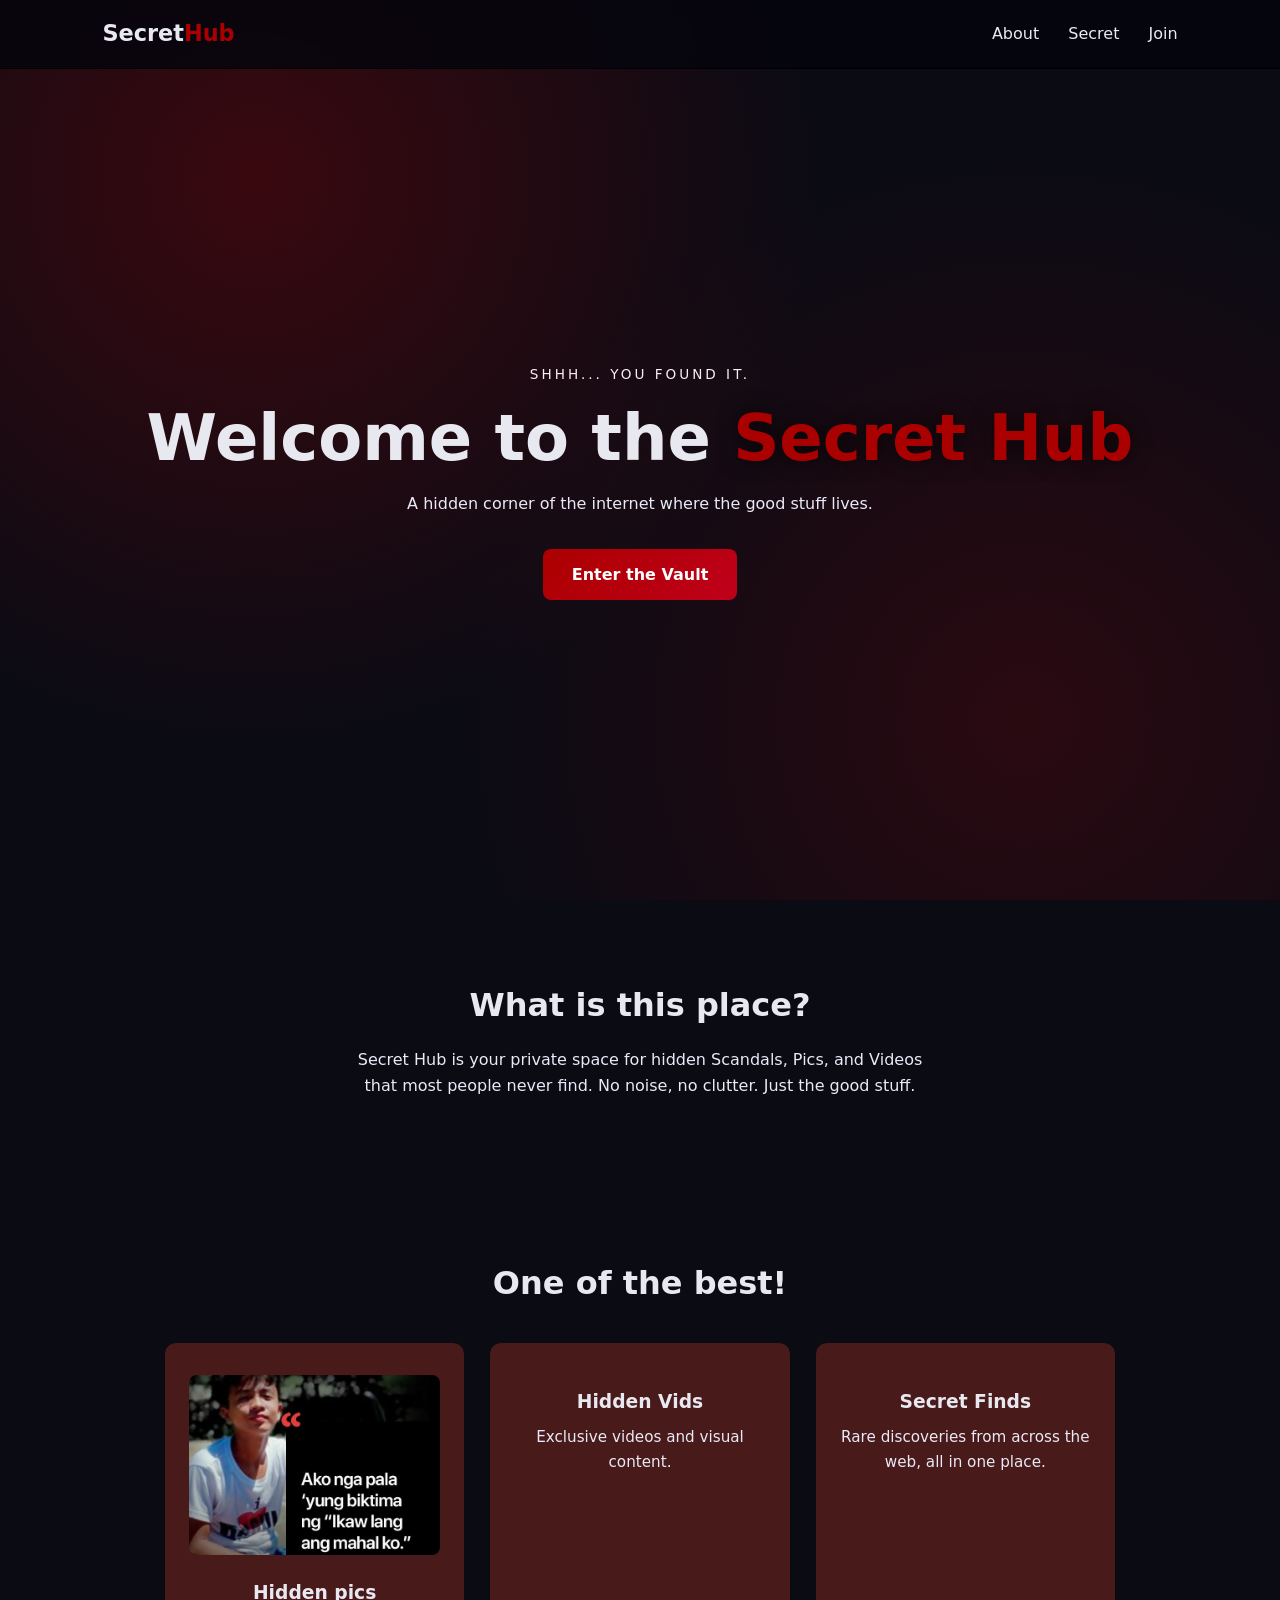
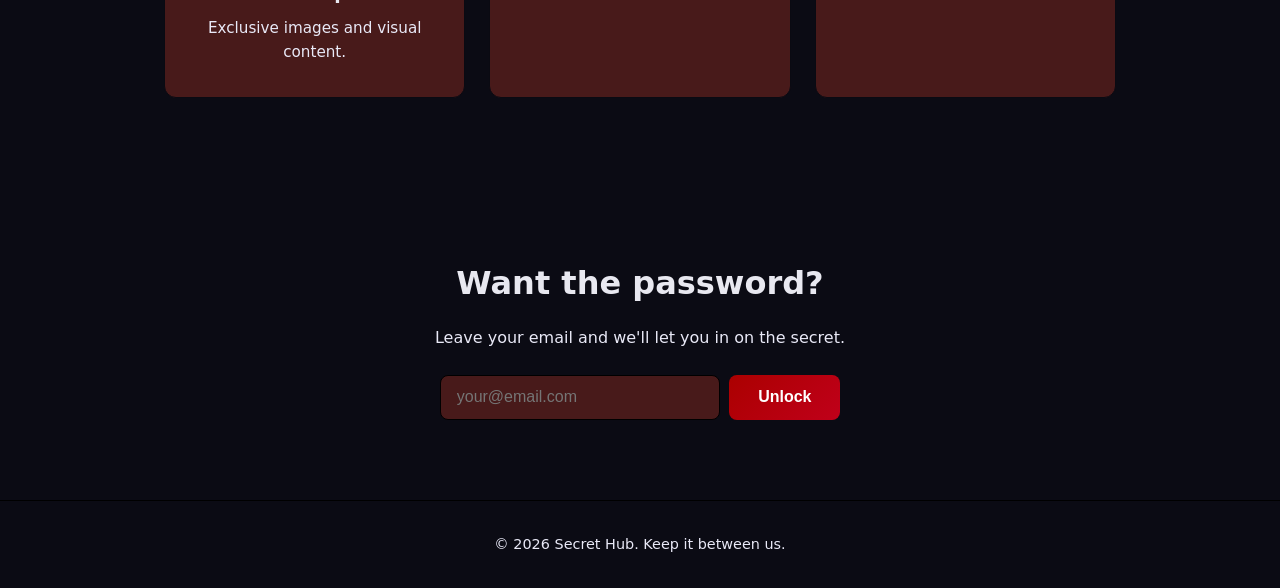
<file: Virtus/index.html>
<!DOCTYPE html>
<html lang="en">
<head>
  <meta charset="UTF-8">
  <meta name="viewport" content="width=device-width, initial-scale=1.0">
  <title>Secret Hub</title>
  <link rel="stylesheet" href="style.css">
</head>
<body>

  <header class="navbar">
    <a href="#home" class="logo">Secret<span>Hub</span></a>
    <nav>
      <a href="#about">About</a>
      <a href="#vault">Secret</a>
      <a href="#join">Join</a>
    </nav>
  </header>

  <main>
    <section id="home" class="hero">
      <p class="tagline">Shhh... you found it.</p>
      <h1>Welcome to the <span class="glow">Secret Hub</span></h1>
      <p class="subtitle">A hidden corner of the internet where the good stuff lives.</p>
      <a href="#vault" class="btn">Enter the Vault</a>
    </section>

    <section id="about" class="section">
      <h2>What is this place?</h2>
      <p>
        Secret Hub is your private space for hidden Scandals, Pics, and Videos
        that most people never find. No noise, no clutter. Just the good stuff.
      </p>
    </section>
    <section id="vault" class="section">
      <h2>One of the best!</h2>
      <div class="cards">
        <article class="card">
          <a href="pics.html" class="card-link"></a>
          <img src="assets/vir.jpg" alt="Hidden pics" class="card-img">
          <a href="about.html" class="card-link"></a>
          <h3>Hidden pics</h3>
          <p>Exclusive images and visual content.</p>
        </article>
        <article class="card">
          <div class="icon"></div>
          <h3>Hidden Vids</h3>
          <p>Exclusive videos and visual content.</p>
        </article>
        <article class="card">
          <div class="icon"></div>
          <h3>Secret Finds</h3>
          <p>Rare discoveries from across the web, all in one place.</p>
        </article>
      </div>
    </section>

    <section id="join" class="section join">
      <h2>Want the password?</h2>
      <p>Leave your email and we'll let you in on the secret.</p>
      <form class="signup" onsubmit="event.preventDefault(); alert('You are on the list!');">
        <input type="email" placeholder="your@email.com" required>
        <button type="submit" class="btn">Unlock</button>
      </form>
    </section>
  </main>

  <footer>
    <p>&copy; 2026 Secret Hub. Keep it between us.</p>
  </footer>

</body>
</html>
</file>
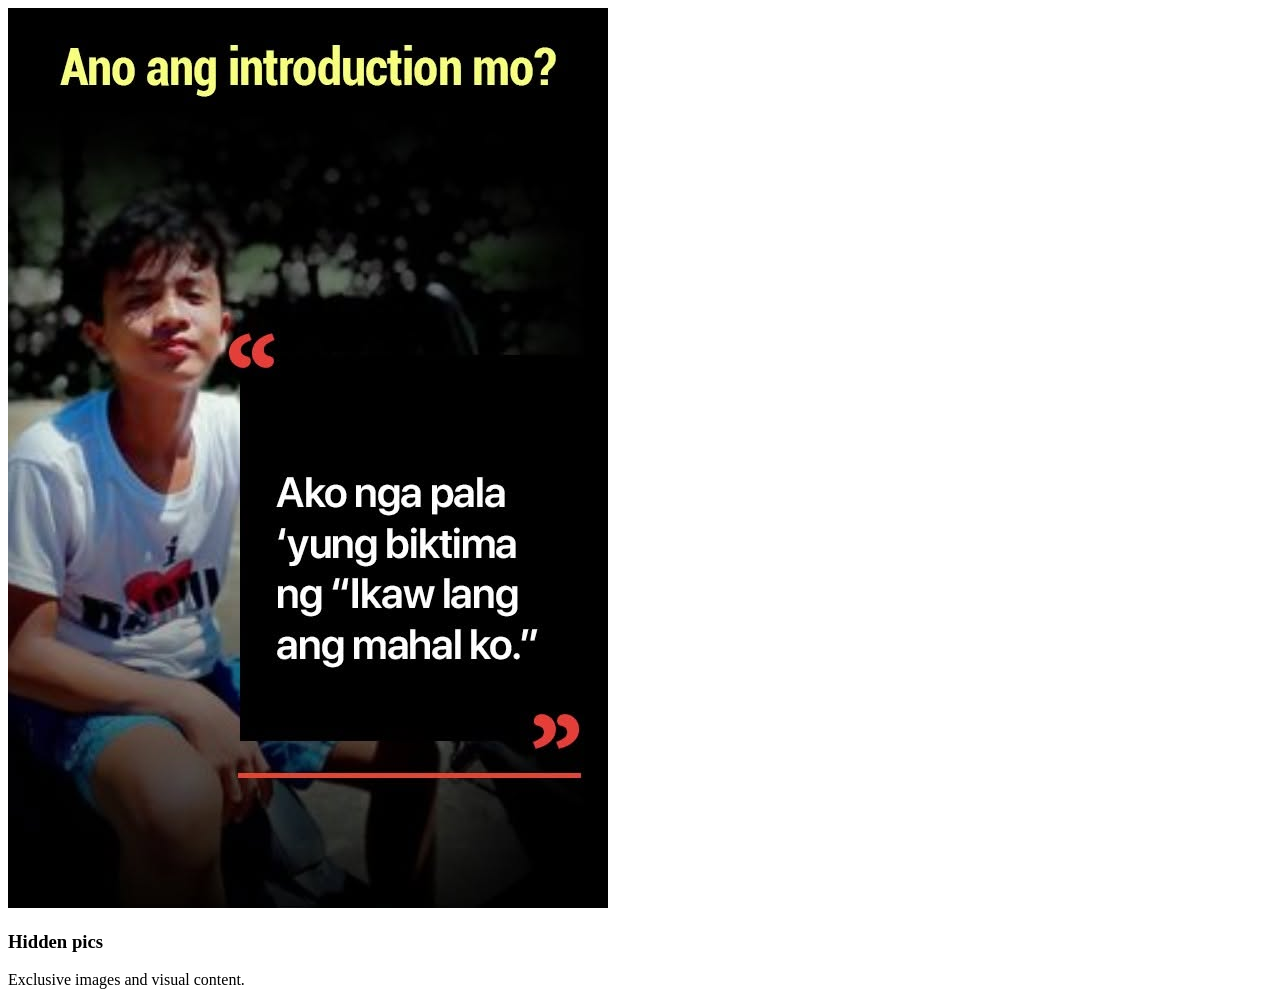
<file: Virtus/pics.html>
<!DOCTYPE html>
<html lang="en">
<head>
    <meta charset="UTF-8">
    <meta name="viewport" content="width=device-width, initial-scale=1.0">
    <title>Document</title>
</head>
<body>
    <article class="card">
  <img src="assets/vir.jpg" alt="Hidden pics" class="card-img">
  <a href="pics.html" class="card-link"></a>
  <h3>Hidden pics</h3>
  <p>Exclusive images and visual content.</p>
</article>
</body>
</html>
</file>
<file: Virtus/style.css>
* {
  margin: 0;
  padding: 0;
  box-sizing: border-box;
}

:root {
  --bg: #0b0b14;
  --bg-card: #481a1a;
  --text: #e8e8f0;
  --muted: #e9e9f7;
  --accent: #ab0000;
  --accent-2: #faefef;
}

html {
  scroll-behavior: smooth;
}

body {
  font-family: "Segoe UI", system-ui, sans-serif;
  background: var(--bg);
  color: var(--text);
  line-height: 1.6;
}

.navbar {
  position: fixed;
  top: 0;
  width: 100%;
  display: flex;
  justify-content: space-between;
  align-items: center;
  padding: 1rem 8%;
  background: rgba(5, 5, 13, 0.85);
  backdrop-filter: blur(8px);
  border-bottom: 1px solid #000000;
  z-index: 10;
}

.logo {
  font-size: 1.4rem;
  font-weight: 700;
  color: var(--text);
  text-decoration: none;
}

.logo span {
  color: var(--accent);
}

.navbar nav a {
  margin-left: 1.5rem;
  color: var(--muted);
  text-decoration: none;
  transition: color 0.2s;
}

.navbar nav a:hover {
  color: var(--accent-2);
}

.hero {
  min-height: 100vh;
  display: flex;
  flex-direction: column;
  justify-content: center;
  align-items: center;
  text-align: center;
  padding: 6rem 1.5rem 2rem;
  background:
    radial-gradient(circle at 20% 20%, rgba(197, 0, 0, 0.25), transparent 45%),
    radial-gradient(circle at 80% 80%, rgba(183, 0, 0, 0.18), transparent 45%);
}

.tagline {
  color: var(--accent-2);
  letter-spacing: 3px;
  text-transform: uppercase;
  font-size: 0.85rem;
  margin-bottom: 1rem;
}

.hero h1 {
  font-size: clamp(2.2rem, 6vw, 4rem);
  line-height: 1.15;
  margin-bottom: 1rem;
}

.glow {
  color: var(--accent);
  text-shadow: 0 0 20px rgba(0, 0, 0, 0.7);
}

.subtitle {
  max-width: 480px;
  color: var(--muted);
  margin-bottom: 2rem;
}

.btn {
  display: inline-block;
  padding: 0.8rem 1.8rem;
  background: linear-gradient(135deg, var(--accent), #c0001a);
  color: #fff;
  border: none;
  border-radius: 8px;
  font-size: 1rem;
  font-weight: 600;
  text-decoration: none;
  cursor: pointer;
  transition: transform 0.2s, box-shadow 0.2s;
}

.btn:hover {
  transform: translateY(-2px);
  box-shadow: 0 8px 24px rgba(190, 0, 0, 0.45);
}

.section {
  max-width: 1000px;
  margin: 0 auto;
  padding: 5rem 1.5rem;
  text-align: center;
}

.section h2 {
  font-size: 2rem;
  margin-bottom: 1rem;
}

.section > p {
  max-width: 600px;
  margin: 0 auto;
  color: var(--muted);
}

.cards {
  display: grid;
  grid-template-columns: repeat(auto-fit, minmax(240px, 1fr));
  gap: 1.5rem;
  margin-top: 2rem;
}

.card {
  background: var(--bg-card);
  border: 1px solid #0a0a12;
  border-radius: 12px;
  padding: 2rem 1.5rem;
  transition: transform 0.25s, border-color 0.25s;
}

.card:hover {
  transform: translateY(-6px);
  border-color: var(--accent);
}

.card .icon {
  font-size: 2.2rem;
  margin-bottom: 0.8rem;
}

.card-img {
  width: 100%;
  height: 180px;
  object-fit: cover;
  border-radius: 8px;
  margin-bottom: 1rem;
}

.card h3 {
  margin-bottom: 0.5rem;
}

.card p {
  color: var(--muted);
  font-size: 0.95rem;
}

.signup {
  display: flex;
  justify-content: center;
  gap: 0.6rem;
  flex-wrap: wrap;
  margin-top: 1.5rem;
}

.signup input {
  padding: 0.8rem 1rem;
  width: 280px;
  max-width: 100%;
  background: var(--bg-card);
  border: 1px solid #000000;
  border-radius: 8px;
  color: var(--text);
  font-size: 1rem;
}

.signup input:focus {
  outline: none;
  border-color: var(--accent-2);
}

footer {
  text-align: center;
  padding: 2rem 1rem;
  color: var(--muted);
  font-size: 0.9rem;
  border-top: 1px solid #000000;
}

@media (max-width: 600px) {
  .navbar {
    padding: 1rem 5%;
  }
  .navbar nav a {
    margin-left: 1rem;
    font-size: 0.9rem;
  }
}
</file>
